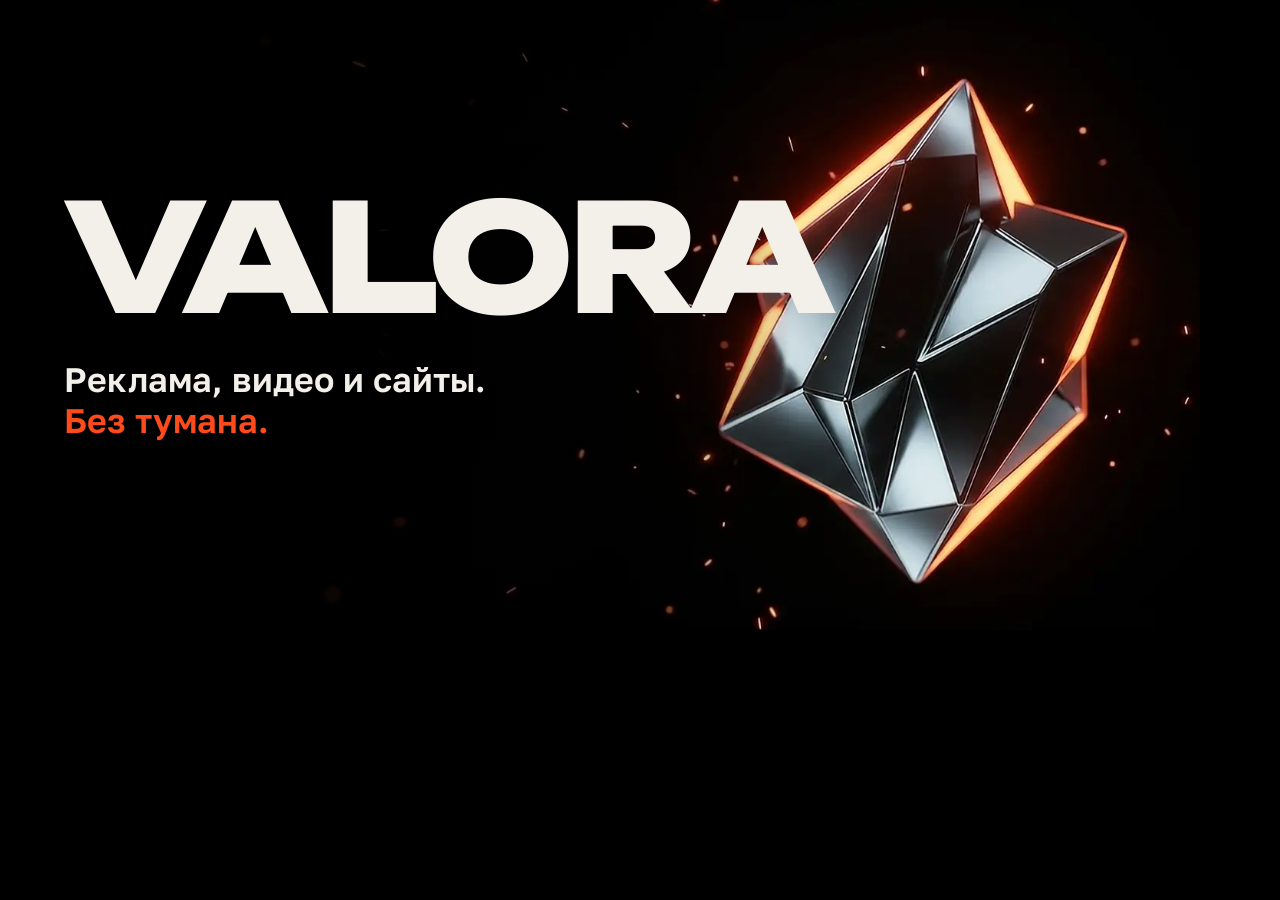
<file: tools/og.html>
<!doctype html><meta charset="utf-8">
<style>
@font-face{font-family:U;src:url(../fonts/Unbounded-cyrillic.woff2);unicode-range:U+0400-04FF;font-weight:200 900}
@font-face{font-family:U;src:url(../fonts/Unbounded-latin.woff2);unicode-range:U+0000-00FF;font-weight:200 900}
@font-face{font-family:G;src:url(../fonts/GolosText-cyrillic.woff2);unicode-range:U+0400-04FF;font-weight:400 900}
@font-face{font-family:G;src:url(../fonts/GolosText-latin.woff2);unicode-range:U+0000-00FF;font-weight:400 900}
html,body{margin:0;background:#000}
.c{position:relative;width:1200px;height:630px;overflow:hidden;background:#000}
.c img{position:absolute;right:-90px;top:-6px;height:690px}
.c:after{content:"";position:absolute;inset:0;background:linear-gradient(90deg,#000 0,rgba(0,0,0,.85) 38%,rgba(0,0,0,0) 66%)}
.t{position:absolute;left:64px;top:0;bottom:0;z-index:2;display:flex;flex-direction:column;justify-content:center;color:#F3F0EA}
.m{font:800 150px/0.9 U;letter-spacing:-.04em}
.s{font:600 34px/1.2 G;margin-top:34px;max-width:520px}
.s b{color:#FF4A1C;font-weight:600}
</style>
<div class="c"><img src="../frames/hero/d/0096.webp"><div class="t"><div class="m">VALORA</div><div class="s">Реклама, видео и сайты.<br><b>Без тумана.</b></div></div></div>
</file>
